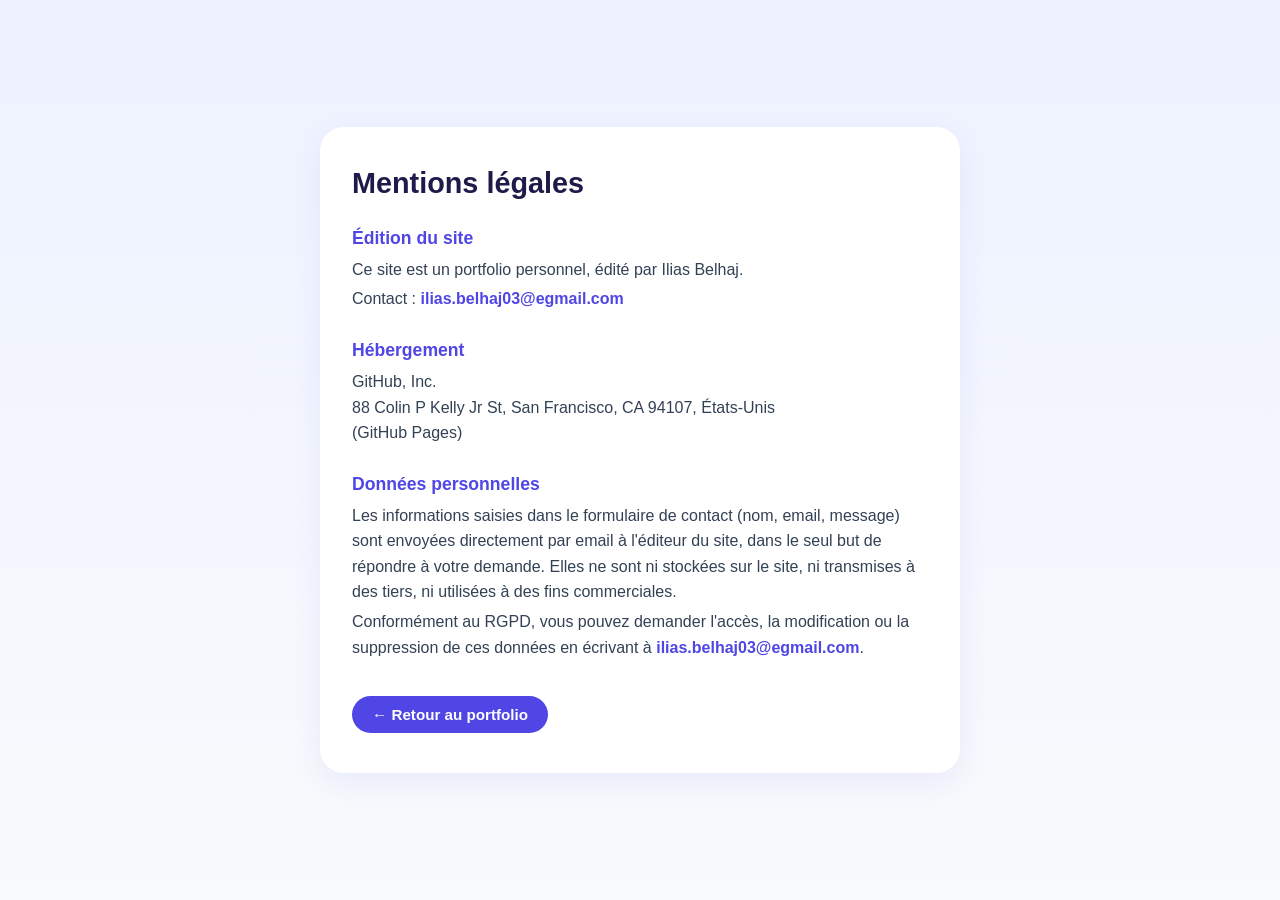
<file: mentions-legales.html>
<!DOCTYPE html>
<html lang="fr">
<head>
<meta charset="UTF-8">
<meta name="viewport" content="width=device-width, initial-scale=1.0">
<title>Mentions légales — Ilias Belhaj</title>
<style>
* { box-sizing: border-box; }
body {
margin: 0;
font-family: 'Segoe UI', Roboto, Helvetica, Arial, sans-serif;
background: linear-gradient(180deg, #eef2ff 0%, #f8fafc 100%);
color: #1e293b;
min-height: 100vh;
display: flex;
align-items: center;
justify-content: center;
padding: 24px;
}
.card {
background: #ffffff;
border-radius: 24px;
box-shadow: 0 10px 30px rgba(79, 70, 229, 0.08);
max-width: 640px;
width: 100%;
padding: 40px 32px;
}
h1 {
font-size: 1.8rem;
font-weight: 800;
color: #1e1b4b;
margin-top: 0;
}
h2 {
font-size: 1.1rem;
font-weight: 700;
color: #4f46e5;
margin: 28px 0 8px;
}
p {
line-height: 1.6;
color: #334155;
margin: 4px 0;
}
a {
color: #4f46e5;
text-decoration: none;
font-weight: 600;
}
a:hover { text-decoration: underline; }
.back {
display: inline-block;
margin-top: 32px;
padding: 10px 20px;
background: #4f46e5;
color: #ffffff;
border-radius: 999px;
font-weight: 600;
font-size: 0.95rem;
}
.back:hover { background: #4338ca; text-decoration: none; }
</style>
</head>
<body>
<div class="card">
<h1>Mentions légales</h1>

<h2>Édition du site</h2>
<p>Ce site est un portfolio personnel, édité par Ilias Belhaj.</p>
<p>Contact : <a href="mailto:ilias.belhaj03@egmail.com">ilias.belhaj03@egmail.com</a></p>

<h2>Hébergement</h2>
<p>GitHub, Inc.<br>
88 Colin P Kelly Jr St, San Francisco, CA 94107, États-Unis<br>
(GitHub Pages)</p>

<h2>Données personnelles</h2>
<p>
Les informations saisies dans le formulaire de contact (nom, email, message)
sont envoyées directement par email à l'éditeur du site, dans le seul but de
répondre à votre demande. Elles ne sont ni stockées sur le site, ni transmises
à des tiers, ni utilisées à des fins commerciales.
</p>
<p>
Conformément au RGPD, vous pouvez demander l'accès, la modification ou la
suppression de ces données en écrivant à
<a href="mailto:ilias.belhaj03@egmail.com">ilias.belhaj03@egmail.com</a>.
</p>

<a class="back" href="index.html">← Retour au portfolio</a>
</div>
</body>
</html>
</file>
